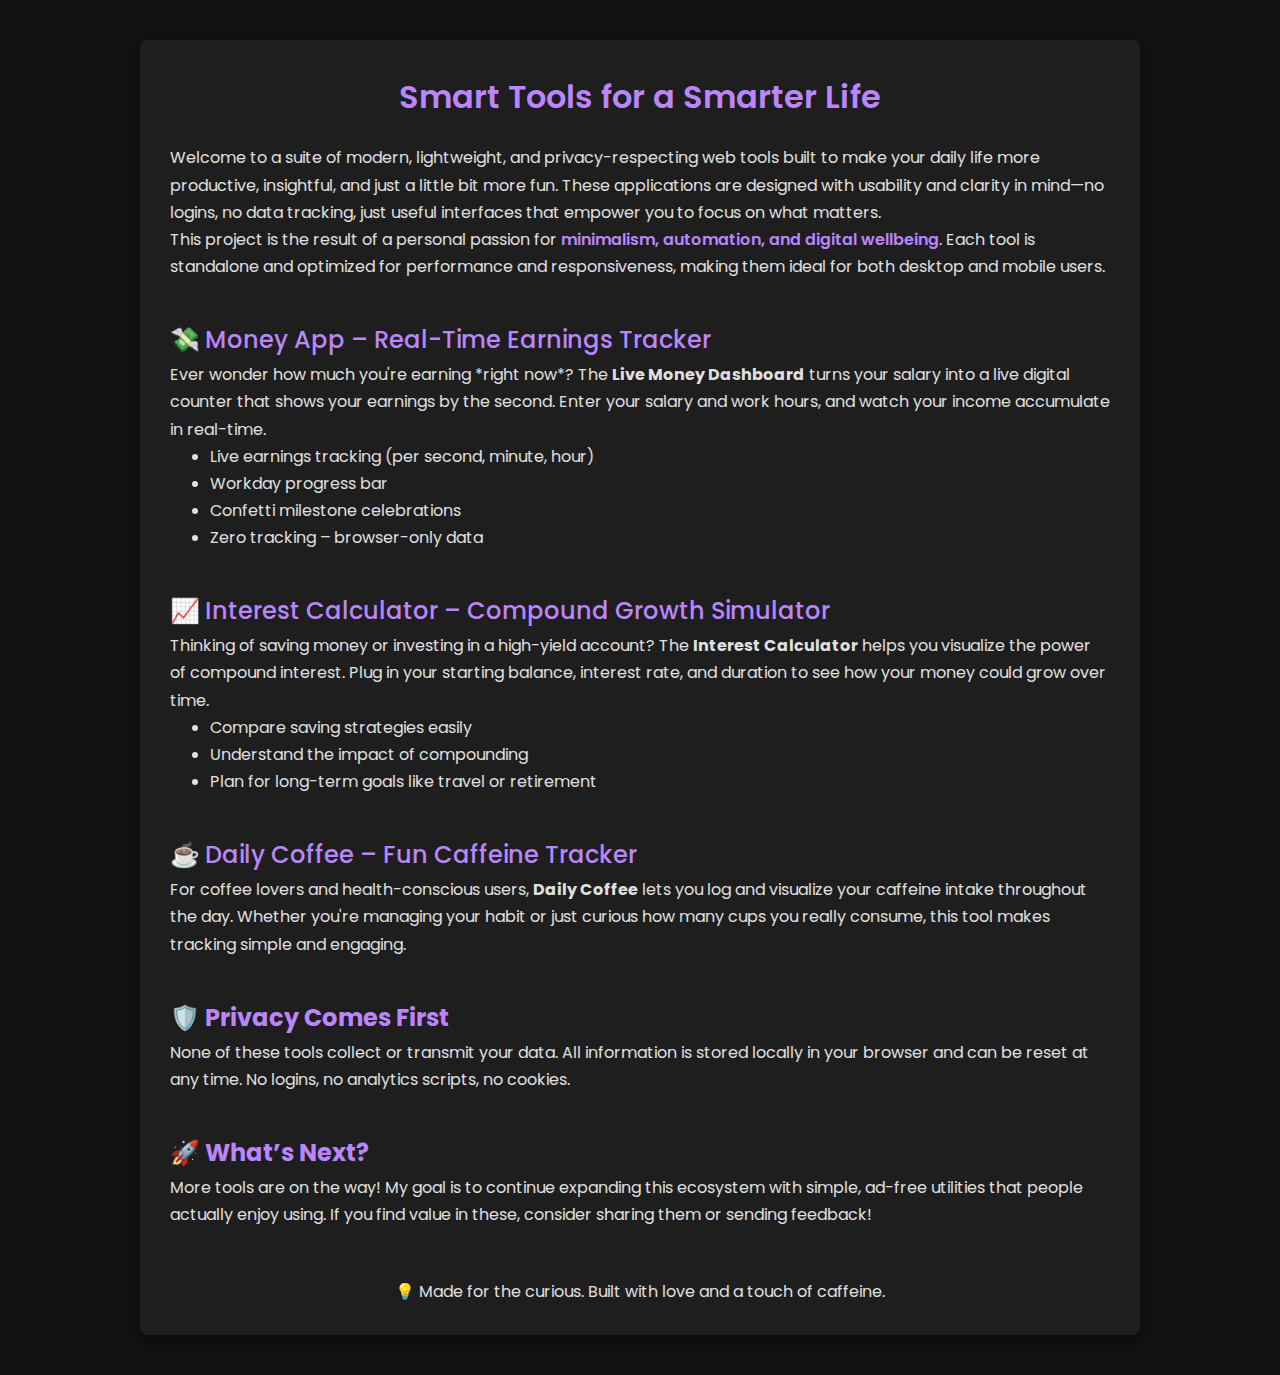
<file: index.html>
<!DOCTYPE html>
<html lang="en">

<head>
  <meta charset="UTF-8" />
  <meta name="viewport" content="width=device-width, initial-scale=1" />
  <title>Smart Productivity Tools – Money App, Coffee Tracker, Interest Calculator</title>
  <meta name="description"
    content="Discover smart web tools to track earnings in real-time, monitor your daily coffee intake, and calculate long-term interest. Make your day productive and insightful.">
  <link href="https://fonts.googleapis.com/css2?family=Poppins:wght@300;400;600&display=swap" rel="stylesheet">
  <link rel="stylesheet" href="css/global.css" />
  <link rel="stylesheet" href="styles.css" />
  <script async src="https://pagead2.googlesyndication.com/pagead/js/adsbygoogle.js?client=ca-pub-3094468457315724"
     crossorigin="anonymous"></script>
</head>

<body>
  <div class="homepage-container">
    <h1>Smart Tools for a Smarter Life</h1>
    <p>
      Welcome to a suite of modern, lightweight, and privacy-respecting web tools built to make your daily life more
      productive, insightful, and just a little bit more fun. These applications are designed with usability and clarity
      in mind—no logins, no data tracking, just useful interfaces that empower you to focus on what matters.
    </p>

    <p>
      This project is the result of a personal passion for <span class="highlight">minimalism, automation, and digital
        wellbeing</span>. Each tool is standalone and optimized for performance and responsiveness, making them ideal
      for both desktop and mobile users.
    </p>

    <h2>💸 <a href="Money App/index.html">Money App – Real-Time Earnings Tracker</a></h2>
    <p>
      Ever wonder how much you're earning *right now*? The <strong>Live Money Dashboard</strong> turns your salary into
      a live digital counter that shows your earnings by the second. Enter your salary and work hours, and watch your
      income accumulate in real-time.
    </p>
    <ul>
      <li>Live earnings tracking (per second, minute, hour)</li>
      <li>Workday progress bar</li>
      <li>Confetti milestone celebrations</li>
      <li>Zero tracking – browser-only data</li>
    </ul>

    <h2>📈 <a href="Interest Calculator/index.html">Interest Calculator – Compound Growth Simulator</a></h2>
    <p>
      Thinking of saving money or investing in a high-yield account? The <strong>Interest Calculator</strong> helps you
      visualize the power of compound interest. Plug in your starting balance, interest rate, and duration to see how
      your money could grow over time.
    </p>
    <ul>
      <li>Compare saving strategies easily</li>
      <li>Understand the impact of compounding</li>
      <li>Plan for long-term goals like travel or retirement</li>
    </ul>
    <h2>☕ <a href="Daily Coffe/index.html">Daily Coffee – Fun Caffeine Tracker</a></h2>
    <p>
      For coffee lovers and health-conscious users, <strong>Daily Coffee</strong> lets you log and visualize your
      caffeine intake throughout the day. Whether you're managing your habit or just curious how many cups you really
      consume, this tool makes tracking simple and engaging.
    </p>
    <h2>🛡️ Privacy Comes First</h2>
    <p>
      None of these tools collect or transmit your data. All information is stored locally in your browser and can be
      reset at any time. No logins, no analytics scripts, no cookies.
    </p>

    <h2>🚀 What’s Next?</h2>
    <p>
      More tools are on the way! My goal is to continue expanding this ecosystem with simple, ad-free utilities that
      people actually enjoy using. If you find value in these, consider sharing them or sending feedback!
    </p>

    <p style="text-align:center; margin-top: 50px;">
      💡 Made for the curious. Built with love and a touch of caffeine.
    </p>
  </div>
</body>

</html>
</file>
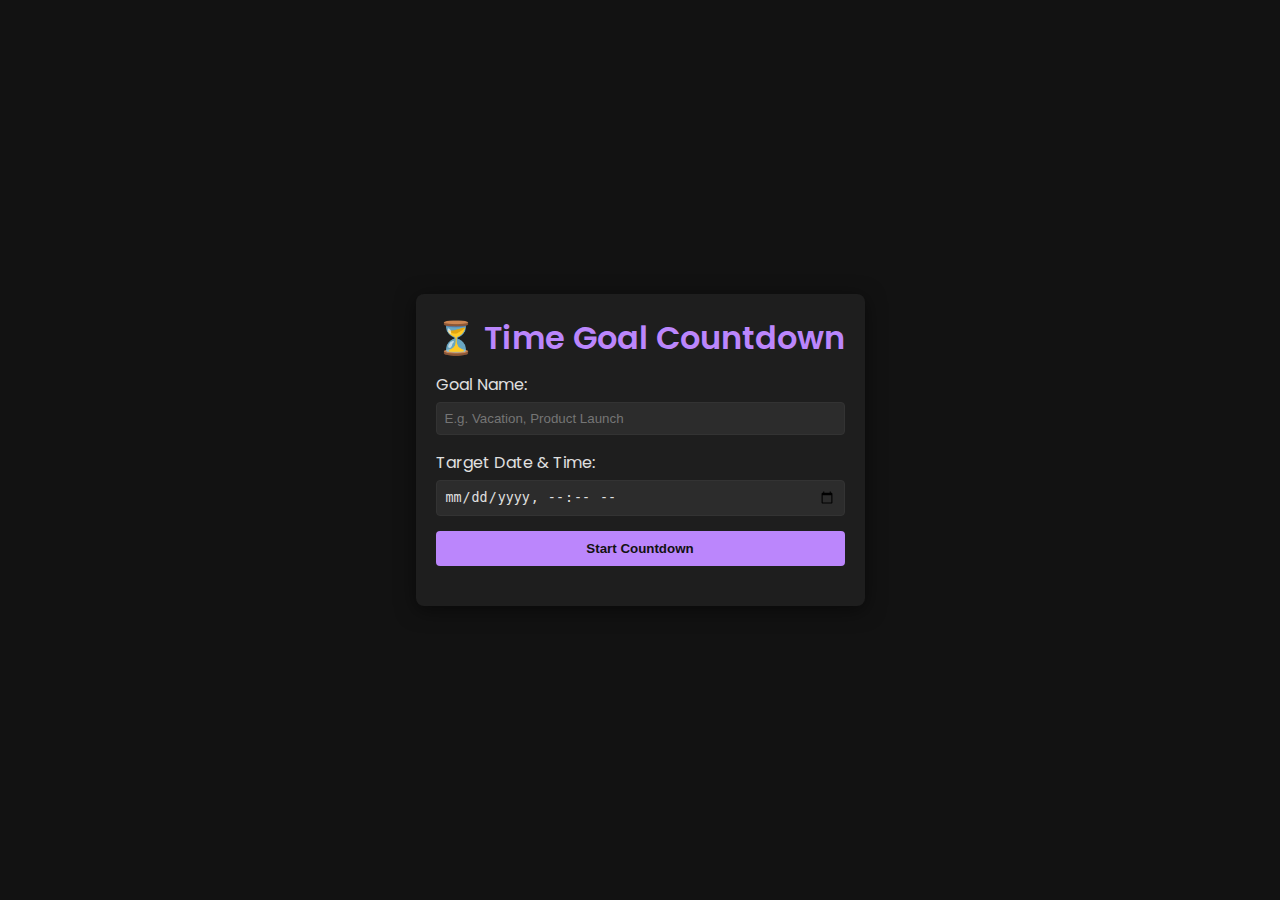
<file: Goal Countdown/index.html>
<!DOCTYPE html>
<html lang="en">

<head>
  <meta charset="UTF-8" />
  <meta name="viewport" content="width=device-width, initial-scale=1" />
  <title>⏳ Time Goal Countdown</title>
  <meta name="description"
    content="Set a goal date and countdown in real time. Perfect for tracking deadlines, vacations, launches, and more.">
  <link href="https://fonts.googleapis.com/css2?family=Poppins:wght@300;400;600&display=swap" rel="stylesheet">
  <link rel="stylesheet" href="../css/global.css" />
  <link rel="stylesheet" href="countdown.css" />
</head>

<body>
  <div class="container">
    <h1>⏳ Time Goal Countdown</h1>

    <form id="goal-form" class="countdown-form">
      <div class="form-group">
        <label for="goal-name">Goal Name:</label>
        <input type="text" id="goal-name" placeholder="E.g. Vacation, Product Launch" required />
      </div>
      <div class="form-group">
        <label for="goal-date">Target Date & Time:</label>
        <input type="datetime-local" id="goal-date" required />
      </div>
      <button type="submit">Start Countdown</button>
    </form>

    <div id="countdown" class="countdown-display" style="display:none;">
      <div class="time-segment">
        <span id="days">0</span>
        <div>Days</div>
      </div>
      <div class="time-segment">
        <span id="hours">00</span>
        <div>Hours</div>
      </div>
      <div class="time-segment">
        <span id="minutes">00</span>
        <div>Minutes</div>
      </div>
      <div class="time-segment">
        <span id="seconds">00</span>
        <div>Seconds</div>
      </div>
      <p id="goal-label"></p>
      <button id="reset-btn">Reset</button>
    </div>
  </div>

  <script src="countdown.js"></script>
</body>

</html>
</file>
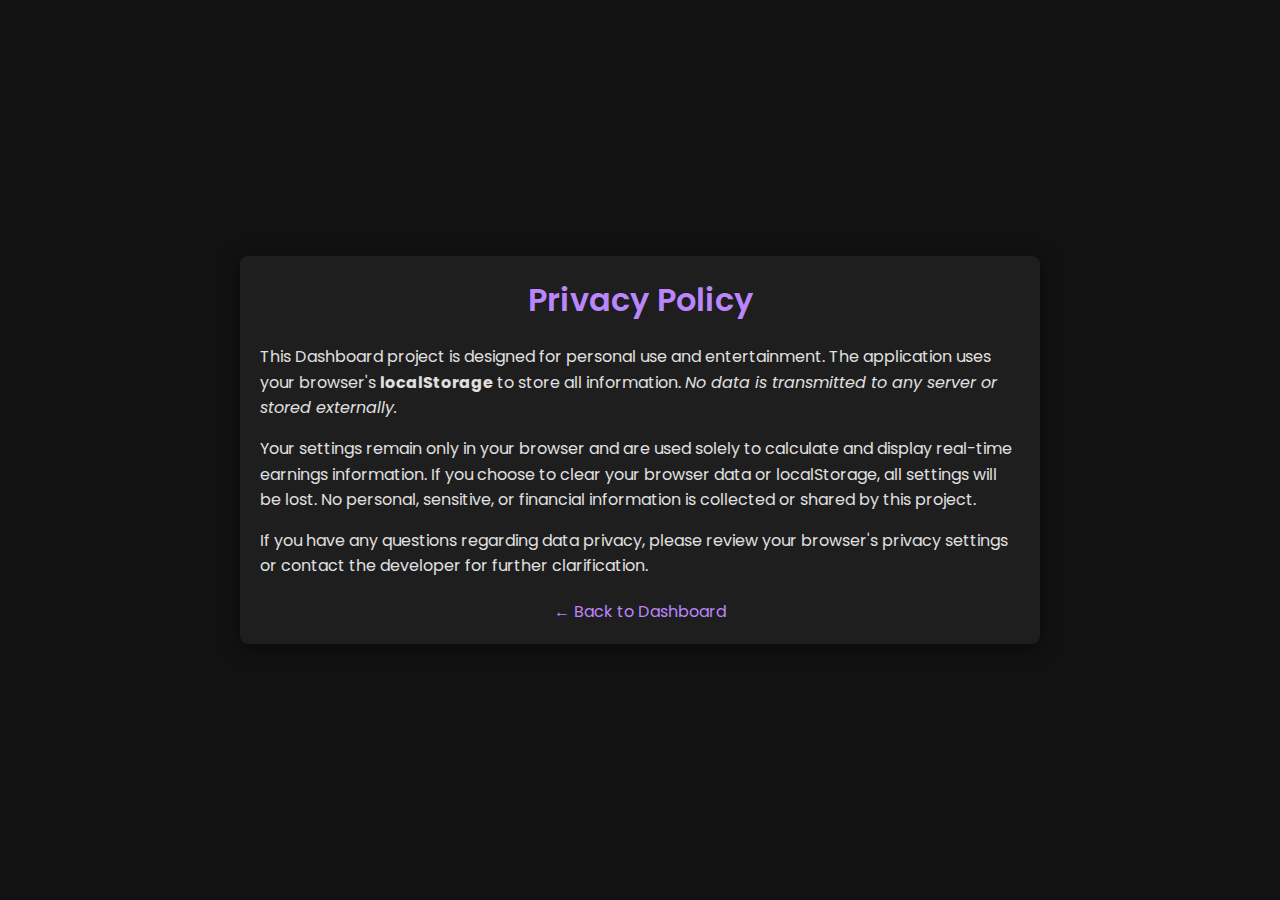
<file: Daily Coffe/privacy.html>
<!DOCTYPE html>
<html lang="en">
<head>
  <meta charset="UTF-8" />
  <meta name="viewport" content="width=device-width, initial-scale=1" />
  <title>Privacy Policy - Live Money Dashboard</title>
  <link href="https://fonts.googleapis.com/css2?family=Poppins:wght@300;400;600&display=swap" rel="stylesheet">
  <link rel="stylesheet" href="styles.css" />
  <script async src="https://pagead2.googlesyndication.com/pagead/js/adsbygoogle.js?client=ca-pub-3094468457315724"
     crossorigin="anonymous"></script>
  <style>
    /* Additional styling for the privacy page */
    .privacy-container {
      max-width: 800px;
      margin: 40px auto;
      padding: 20px;
      background: var(--container-bg);
      border-radius: 8px;
      box-shadow: 0 4px 20px rgba(0, 0, 0, 0.5);
      color: var(--text-color);
      font-family: 'Poppins', sans-serif;
    }
    .privacy-container h1 {
      text-align: center;
      margin-bottom: 20px;
      font-weight: 600;
    }
    .privacy-container p {
      line-height: 1.6;
      margin-bottom: 15px;
    }
    .back-link {
      display: block;
      text-align: center;
      margin-top: 20px;
      color: var(--accent-color);
      text-decoration: none;
    }
  </style>
</head>
<body>
  <div class="privacy-container">
    <h1>Privacy Policy</h1>
    <p>
      This Dashboard project is designed for personal use and entertainment. The application uses your browser's <strong>localStorage</strong> to store all information. <em>No data is transmitted to any server or stored externally.</em>
    </p>
    <p>
      Your settings remain only in your browser and are used solely to calculate and display real-time earnings information. If you choose to clear your browser data or localStorage, all settings will be lost. No personal, sensitive, or financial information is collected or shared by this project.
    </p>
    <p>
      If you have any questions regarding data privacy, please review your browser's privacy settings or contact the developer for further clarification.
    </p>
    <a href="index.html" class="back-link">← Back to Dashboard</a>
  </div>
</body>
</html>
</file>
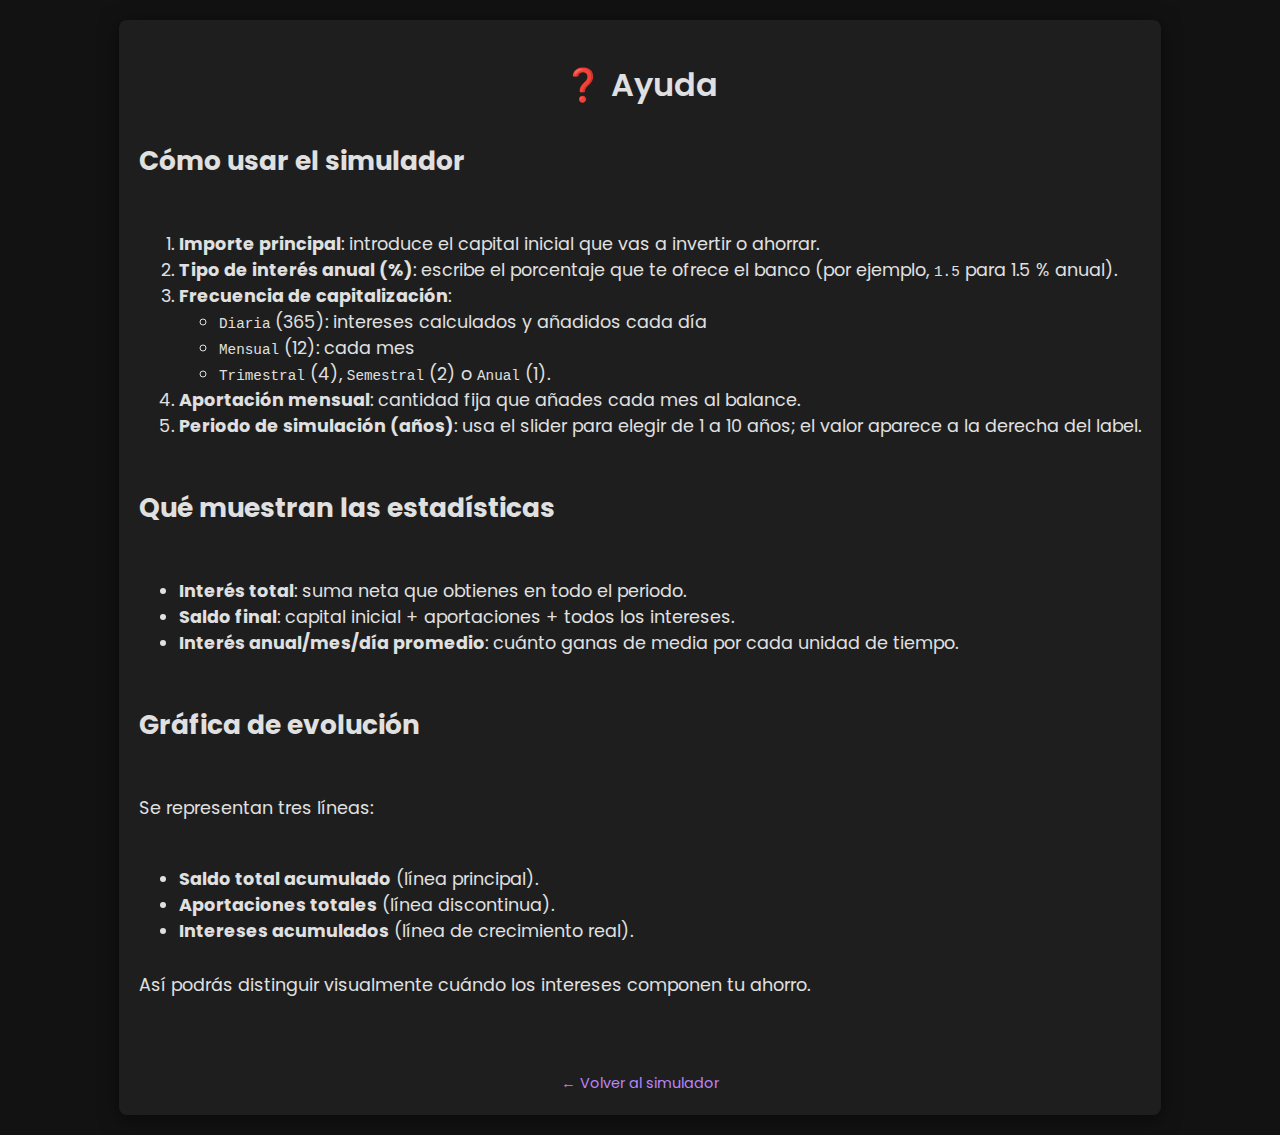
<file: Interest Calculator/help.html>
<!DOCTYPE html>
<html lang="es">
<head>
  <meta charset="UTF-8" />
  <meta name="viewport" content="width=device-width, initial-scale=1" />
  <title>Ayuda – Simulador de Interés Bancario</title>
  <link href="https://fonts.googleapis.com/css2?family=Poppins:wght@300;400;600&display=swap" rel="stylesheet">
  <link rel="stylesheet" href="styles.css" />
</head>
<body>
  <div class="container">
    <h1>❓ Ayuda</h1>

    <div class="stats" style="text-align:left;">
      <h2>Cómo usar el simulador</h2>
      <ol>
        <li>
          <strong>Importe principal</strong>: introduce el capital inicial que vas a invertir o ahorrar.
        </li>
        <li>
          <strong>Tipo de interés anual (%)</strong>: escribe el porcentaje que te ofrece el banco (por ejemplo, <code>1.5</code> para 1.5 % anual).
        </li>
        <li>
          <strong>Frecuencia de capitalización</strong>:
          <ul>
            <li><code>Diaria</code> (365): intereses calculados y añadidos cada día</li>
            <li><code>Mensual</code> (12): cada mes</li>
            <li><code>Trimestral</code> (4), <code>Semestral</code> (2) o <code>Anual</code> (1).</li>
          </ul>
        </li>
        <li>
          <strong>Aportación mensual</strong>: cantidad fija que añades cada mes al balance.
        </li>
        <li>
          <strong>Periodo de simulación (años)</strong>: usa el slider para elegir de 1 a 10 años; el valor aparece a la derecha del label.
        </li>
      </ol>

      <h2>Qué muestran las estadísticas</h2>
      <ul>
        <li><strong>Interés total</strong>: suma neta que obtienes en todo el periodo.</li>
        <li><strong>Saldo final</strong>: capital inicial + aportaciones + todos los intereses.</li>
        <li><strong>Interés anual/mes/día promedio</strong>: cuánto ganas de media por cada unidad de tiempo.</li>
      </ul>

      <h2>Gráfica de evolución</h2>
      <p>
        Se representan tres líneas:
        <ul>
          <li><strong>Saldo total acumulado</strong> (línea principal).</li>
          <li><strong>Aportaciones totales</strong> (línea discontinua).</li>
          <li><strong>Intereses acumulados</strong> (línea de crecimiento real).</li>
        </ul>
        Así podrás distinguir visualmente cuándo los intereses componen tu ahorro.
      </p>
    </div>

    <footer style="margin-top:20px;">
      <a href="index.html" class="privacy-link">← Volver al simulador</a>
    </footer>
  </div>
</body>
</html>
</file>
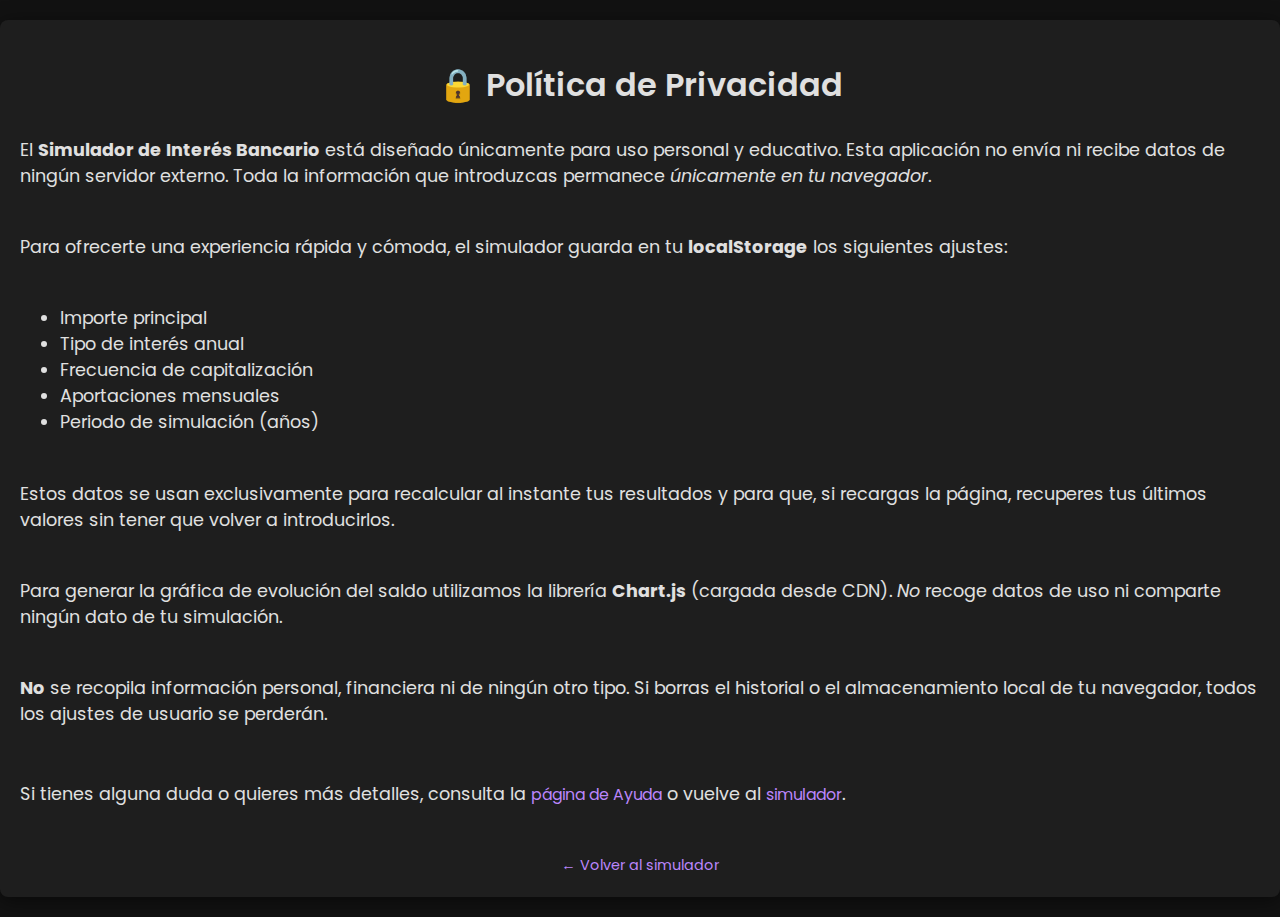
<file: Interest Calculator/privacy.html>
<!DOCTYPE html>
<html lang="es">
<head>
  <meta charset="UTF-8" />
  <meta name="viewport" content="width=device-width, initial-scale=1" />
  <title>Política de Privacidad – Simulador de Interés Bancario</title>
  <link href="https://fonts.googleapis.com/css2?family=Poppins:wght@300;400;600&display=swap" rel="stylesheet">
  <link rel="stylesheet" href="styles.css" />
</head>
<body>
  <div class="container">
    <h1>🔒 Política de Privacidad</h1>

    <div class="stats" style="text-align:left;">
      <p>
        El <strong>Simulador de Interés Bancario</strong> está diseñado únicamente para uso personal y educativo. Esta aplicación no envía ni recibe datos de ningún servidor externo. Toda la información que introduzcas permanece <em>únicamente en tu navegador</em>.
      </p>
      <p>
        Para ofrecerte una experiencia rápida y cómoda, el simulador guarda en tu <strong>localStorage</strong> los siguientes ajustes:
      </p>
      <ul>
        <li>Importe principal</li>
        <li>Tipo de interés anual</li>
        <li>Frecuencia de capitalización</li>
        <li>Aportaciones mensuales</li>
        <li>Periodo de simulación (años)</li>
      </ul>
      <p>
        Estos datos se usan exclusivamente para recalcular al instante tus resultados y para que, si recargas la página, recuperes tus últimos valores sin tener que volver a introducirlos.
      </p>
      <p>
        Para generar la gráfica de evolución del saldo utilizamos la librería <strong>Chart.js</strong> (cargada desde CDN). <em>No</em> recoge datos de uso ni comparte ningún dato de tu simulación.
      </p>
      <p>
        <strong>No</strong> se recopila información personal, financiera ni de ningún otro tipo. Si borras el historial o el almacenamiento local de tu navegador, todos los ajustes de usuario se perderán.
      </p>
      <p>
        Si tienes alguna duda o quieres más detalles, consulta la <a href="help.html" class="privacy-link">página de Ayuda</a> o vuelve al <a href="index.html" class="privacy-link">simulador</a>.
      </p>
    </div>

    <footer style="margin-top:20px;">
      <a href="index.html" class="privacy-link">← Volver al simulador</a>
    </footer>
  </div>
</body>
</html>
</file>
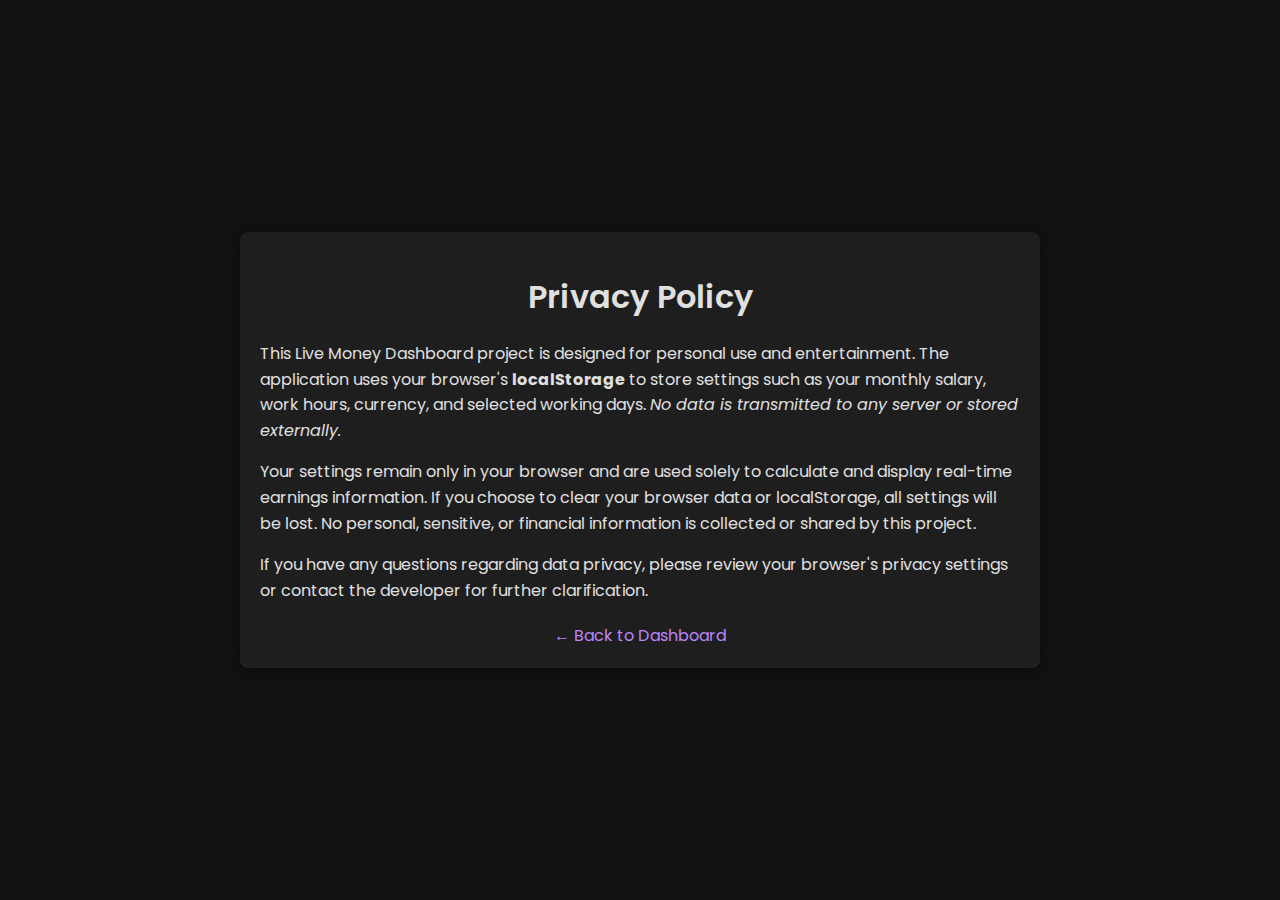
<file: Money App/privacy.html>
<!DOCTYPE html>
<html lang="en">
<head>
  <meta charset="UTF-8" />
  <meta name="viewport" content="width=device-width, initial-scale=1" />
  <title>Privacy Policy - Live Money Dashboard</title>
  <link href="https://fonts.googleapis.com/css2?family=Poppins:wght@300;400;600&display=swap" rel="stylesheet">
  <link rel="stylesheet" href="styles.css" />
  <script async src="https://pagead2.googlesyndication.com/pagead/js/adsbygoogle.js?client=ca-pub-3094468457315724"
     crossorigin="anonymous"></script>
  <style>
    /* Additional styling for the privacy page */
    .privacy-container {
      max-width: 800px;
      margin: 40px auto;
      padding: 20px;
      background: var(--container-bg);
      border-radius: 8px;
      box-shadow: 0 4px 20px rgba(0, 0, 0, 0.5);
      color: var(--text-color);
      font-family: 'Poppins', sans-serif;
    }
    .privacy-container h1 {
      text-align: center;
      margin-bottom: 20px;
      font-weight: 600;
    }
    .privacy-container p {
      line-height: 1.6;
      margin-bottom: 15px;
    }
    .back-link {
      display: block;
      text-align: center;
      margin-top: 20px;
      color: var(--accent-color);
      text-decoration: none;
    }
  </style>
</head>
<body>
  <div class="privacy-container">
    <h1>Privacy Policy</h1>
    <p>
      This Live Money Dashboard project is designed for personal use and entertainment. The application uses your browser's <strong>localStorage</strong> to store settings such as your monthly salary, work hours, currency, and selected working days. <em>No data is transmitted to any server or stored externally.</em>
    </p>
    <p>
      Your settings remain only in your browser and are used solely to calculate and display real-time earnings information. If you choose to clear your browser data or localStorage, all settings will be lost. No personal, sensitive, or financial information is collected or shared by this project.
    </p>
    <p>
      If you have any questions regarding data privacy, please review your browser's privacy settings or contact the developer for further clarification.
    </p>
    <a href="index.html" class="back-link">← Back to Dashboard</a>
  </div>
</body>
</html>
</file>
<file: css/global.css>
/* global.css */
:root {
  --bg-color: #121212;
  --container-bg: #1e1e1e;
  --text-color: #e0e0e0;
  --accent-color: #bb86fc;
  --border-color: #333;
  --input-bg: #2c2c2c;
}

*,
*::before,
*::after {
  box-sizing: border-box;
  margin: 0;
  padding: 0;
}

body {
  font-family: 'Poppins', sans-serif;
  background-color: var(--bg-color);
  color: var(--text-color);
  display: flex;
  justify-content: center;
  align-items: center;
  min-height: 100vh;
}

.container {
  position: relative;
  background-color: var(--container-bg);
  padding: 20px;
  border-radius: 8px;
  box-shadow: 0 4px 20px rgba(0, 0, 0, 0.5);
  width: auto;
  min-width: 360px;
  text-align: center;
  margin: 20px auto;
}

h1 {
  font-weight: 600;
  margin-bottom: 10px;
  color: var(--accent-color);
}

button {
  width: 100%;
  padding: 10px;
  border: none;
  border-radius: 4px;
  background-color: var(--accent-color);
  color: var(--bg-color);
  font-weight: 600;
  cursor: pointer;
  transition: background-color 0.3s ease;
}
button:hover {
  background-color: #9a67ea;
}

input,
select {
  width: 100%;
  padding: 8px;
  border: 1px solid var(--border-color);
  border-radius: 4px;
  background-color: var(--input-bg);
  color: var(--text-color);
}

.form-group {
  margin-bottom: 15px;
}
.form-group label {
  display: block;
  margin-bottom: 5px;
}

.inputs {
  display: flex;
  flex-direction: column;
  gap: 15px;
  margin-bottom: 10px;
}

.stats {
  display: flex;
  flex-direction: column;
  gap: 10px;
  font-size: 1.1em;
  animation: fadeIn 1s ease-in;
}
.stats > div {
  padding: 8px;
  border-radius: 4px;
  background: rgba(255, 255, 255, 0.05);
  transition: transform 0.3s ease;
}
.stats > div:hover {
  transform: scale(1.05);
}

hr {
  border: 0;
  height: 1px;
  background-color: var(--border-color);
  margin: 15px 0;
}

@keyframes fadeIn {
  from { opacity: 0; }
  to { opacity: 1; }
}

/* coffee.css - Coffee Tracker Specific */
#count-display {
  font-size: 3rem;
  margin: 20px 0;
}

.buttons {
  display: flex;
  gap: 10px;
}

button {
  flex: 1;
}

.cups {
  margin-top: 20px;
  font-size: 1.5rem;
  display: flex;
  flex-wrap: wrap;
  justify-content: center;
  gap: 4px;
  color: var(--accent-color);
}

.charts {
  display: flex;
  flex-direction: column;
  gap: 20px;
  margin-top: 20px;
}

.chart-container {
  background: rgba(255, 255, 255, 0.05);
  padding: 10px;
  border-radius: 6px;
}

#fun-stats {
  margin-top: 20px;
  text-align: left;
}

#fun-stats > div {
  margin: 5px 0;
}

#time-since {
  margin-top: 15px;
  font-size: 0.9rem;
}

.fun-fact {
  margin-top: 10px;
  font-style: italic;
}

/* Animation for new cup */
.fill-animation {
  animation: popIn 0.5s ease forwards;
  transform: scale(0);
}
@keyframes popIn {
  to { transform: scale(1); }
}

/* countdown.css - Time Goal Countdown Specific */
.countdown-form {
  margin-bottom: 20px;
  text-align: left;
}

.countdown-form .form-group {
  margin-bottom: 15px;
}

.countdown-display {
  display: flex;
  justify-content: center;
  gap: 20px;
  flex-wrap: wrap;
  margin-top: 20px;
}

.time-segment {
  text-align: center;
}

.time-segment span {
  font-size: 2.5rem;
  font-weight: 600;
  display: block;
}

.time-segment div {
  font-size: 0.9rem;
}

#goal-label {
  width: 100%;
  text-align: center;
  margin-top: 20px;
  font-weight: 500;
}

#reset-btn {
  width: auto;
  margin-top: 10px;
  padding: 8px 16px;
}

/* interest.css - Interest Calculator Specific */
/* Range slider styling */
input[type="range"] {
  width: 100%;
  background: transparent;
  margin: 8px 0;
}
input[type="range"]:focus {
  outline: none;
}
input[type="range"]::-webkit-slider-runnable-track {
  height: 6px;
  background: var(--accent-color);
  border-radius: 3px;
}
input[type="range"]::-webkit-slider-thumb {
  -webkit-appearance: none;
  width: 16px;
  height: 16px;
  background: var(--accent-color);
  border: 2px solid var(--border-color);
  border-radius: 50%;
  margin-top: -5px;
  cursor: pointer;
}
input[type="range"]::-moz-range-track {
  height: 6px;
  background: var(--accent-color);
  border-radius: 3px;
}
input[type="range"]::-moz-range-thumb {
  width: 16px;
  height: 16px;
  background: var(--accent-color);
  border: 2px solid var(--border-color);
  border-radius: 50%;
  cursor: pointer;
}

/* Select dropdown arrow */
.form-group select {
  -webkit-appearance: none;
  -moz-appearance: none;
  appearance: none;
  background-image: url("data:image/svg+xml;charset=US-ASCII,%3Csvg%20width%3D%2212%22%20height%3D%227%22%20viewBox%3D%220%200%2012%207%22%20xmlns%3D%22http://www.w3.org/2000/svg%22%3E%3Cpath%20d%3D%22M6%207L0%200h12L6%207z%22%20fill%3D%22%23e0e0e0%22/%3E%3C/svg%3E");
  background-repeat: no-repeat;
  background-position: right 10px center;
  padding-right: 30px;
}

/* moneyapp.css - Money App Specific */
/* Gear Icon */
.gear-icon {
  position: absolute;
  top: 10px;
  right: 10px;
  font-size: 1.5em;
  cursor: pointer;
}

/* Digital Clock styling */
.clock {
  font-family: 'Orbitron', 'Poppins', sans-serif;
  font-size: 2rem;
  font-weight: 600;
  letter-spacing: 3px;
  color: var(--accent-color);
  padding: 10px 20px;
  background: rgba(187, 134, 252, 0.15);
  border-radius: 50px;
  box-shadow: 0 4px 10px rgba(0, 0, 0, 0.3);
  display: inline-block;
  margin-bottom: 20px;
}

/* Working Hours Indicator styling */
.working-status {
  font-size: 1.2rem;
  font-weight: bold;
  padding: 8px;
  border-radius: 4px;
  margin-bottom: 20px;
}
.working-status.working {
  background: rgba(76, 175, 80, 0.2);
  color: #4caf50;
}
.working-status.not-working {
  background: rgba(244, 67, 54, 0.2);
  color: #f44336;
}

/* Progress Bar styling */
.progress-container {
  position: relative;
  background: rgba(255, 255, 255, 0.1);
  border-radius: 20px;
  overflow: hidden;
  margin: 10px 0 20px;
  height: 20px;
}
.progress-bar {
  height: 100%;
  width: 0%;
  background-color: var(--accent-color);
  transition: width 1s ease;
}
.progress-label {
  position: absolute;
  top: 0;
  left: 0;
  width: 100%;
  text-align: center;
  line-height: 20px;
  font-size: 0.8rem;
  color: var(--bg-color);
  pointer-events: none;
}

/* Settings styling */
.settings {
  margin-bottom: 20px;
}

/* Checkbox group for working days */
.checkbox-group {
  display: grid;
  grid-template-columns: repeat(3, 1fr);
  gap: 8px;
  justify-items: center;
}

.checkbox-container {
  position: relative;
  padding-left: 30px;
  cursor: pointer;
  font-size: 0.9rem;
  user-select: none;
  display: flex;
  align-items: center;
}
.checkbox-container input {
  position: absolute;
  opacity: 0;
  cursor: pointer;
}
.checkbox-container .checkmark {
  position: absolute;
  left: 0;
  top: 50%;
  transform: translateY(-50%);
}
</file>
<file: styles.css>
:root {
    --bg-color: #121212;
    --container-bg: #1e1e1e;
    --text-color: #e0e0e0;
    --accent-color: #bb86fc;
    --border-color: #333;
    --input-bg: #2c2c2c;
  }

/* Homepage specific styling */
.homepage-container {
    max-width: 1000px;
    margin: 40px auto;
    padding: 30px;
    background: var(--container-bg);
    border-radius: 8px;
    box-shadow: 0 4px 20px rgba(0, 0, 0, 0.5);
    color: var(--text-color);
    font-family: 'Poppins', sans-serif;
    line-height: 1.7;
  }
  
  .homepage-container h1 {
    text-align: center;
    margin-bottom: 20px;
    font-weight: 600;
  }
  
  .homepage-container h2 {
    color: var(--accent-color);
    margin-top: 40px;
  }
  
  .homepage-container a {
    color: var(--accent-color);
    text-decoration: none;
    font-weight: 500;
  }
  
  .homepage-container a:hover {
    text-decoration: underline;
  }
  
  .homepage-container ul {
    margin-left: 20px;
    padding-left: 20px;
    list-style: disc;
  }
  
  .highlight {
    color: var(--accent-color);
    font-weight: 600;
  }

  .project-link {
    display: inline-block;
    padding: 10px 16px;
    margin: 10px 0;
    background-color: var(--accent-color);
    color: var(--bg-color);
    border-radius: 6px;
    font-weight: 600;
    text-decoration: none;
    transition: background-color 0.3s ease, transform 0.2s ease;
  }
  
  .project-link:hover {
    background-color: #9a67ea;
    transform: scale(1.05);
  }
</file>
<file: Goal Countdown/countdown.css>
/* ── Time Goal Countdown ── */
.countdown-form {
    margin-bottom: 20px;
    text-align: left;
  }
  .countdown-form .form-group {
    margin-bottom: 15px;
  }
  .countdown-form label {
    display: block;
    margin-bottom: 5px;
  }
  .countdown-form input {
    width: 100%;
    padding: 8px;
    border: 1px solid var(--border-color);
    border-radius: 4px;
    background-color: var(--input-bg);
    color: var(--text-color);
  }
  .countdown-form button {
    width: 100%;
    padding: 10px;
    border: none;
    border-radius: 4px;
    background-color: var(--accent-color);
    color: var(--bg-color);
    font-weight: 600;
    cursor: pointer;
    transition: background-color 0.3s ease;
  }
  .countdown-form button:hover {
    background-color: #9a67ea;
  }
  
  .countdown-display {
    display: flex;
    justify-content: center;
    gap: 20px;
    flex-wrap: wrap;
    margin-top: 20px;
  }
  .time-segment {
    text-align: center;
  }
  .time-segment span {
    font-size: 2.5rem;
    font-weight: 600;
    display: block;
  }
  .time-segment div {
    font-size: 0.9rem;
  }
  
  #goal-label {
    width: 100%;
    text-align: center;
    margin-top: 20px;
    font-weight: 500;
  }
  #reset-btn {
    margin-top: 10px;
    padding: 8px 16px;
    border: none;
    border-radius: 4px;
    background-color: var(--accent-color);
    color: var(--bg-color);
    cursor: pointer;
    transition: background-color 0.3s ease;
  }
  #reset-btn:hover {
    background-color: #9a67ea;
  }
</file>
<file: Daily Coffe/styles.css>
:root {
  --bg-color: #121212;
  --container-bg: #1e1e1e;
  --text-color: #e0e0e0;
  --accent-color: #bb86fc;
  --border-color: #333;
}

* {
  box-sizing: border-box;
  margin: 0;
  padding: 0;
}

body {
  margin: 0;
  font-family: 'Poppins', sans-serif;
  background-color: var(--bg-color);
  color: var(--text-color);
  display: flex;
  justify-content: center;
  align-items: center;
  min-height: 100vh;
}

.container {
  background-color: var(--container-bg);
  padding: 20px;
  border-radius: 8px;
  box-shadow: 0 4px 20px rgba(0, 0, 0, 0.5);
  width: auto;
  min-width: 360px;
  text-align: center;
  margin: 20px auto;
}

h1 {
  font-weight: 600;
  margin-bottom: 10px;
  color: var(--accent-color);
}

#count-display {
  font-size: 3rem;
  margin: 20px 0;
}

.buttons {
  display: flex;
  gap: 10px;
}

button {
  flex: 1;
  padding: 12px;
  font-size: 1rem;
  font-weight: 600;
  border: none;
  border-radius: 4px;
  background-color: var(--accent-color);
  color: var(--bg-color);
  cursor: pointer;
  transition: background-color 0.3s ease;
}

button:hover {
  background-color: #9a67ea;
}

.cups {
  margin-top: 20px;
  font-size: 1.5rem;
  display: flex;
  flex-wrap: wrap;
  justify-content: center;
  gap: 4px;
  color: var(--accent-color);
}

.charts {
  display: flex;
  flex-direction: column;
  gap: 20px;
  margin-top: 20px;
}

.chart-container {
  background: rgba(255, 255, 255, 0.05);
  padding: 10px;
  border-radius: 6px;
}

#fun-stats {
  margin-top: 20px;
  text-align: left;
}

#fun-stats > div {
  margin: 5px 0;
}

#time-since {
  margin-top: 15px;
  font-size: 0.9rem;
}

.fun-fact {
  margin-top: 10px;
  font-style: italic;
}

/* Animation for new cup */
.fill-animation {
  animation: popIn 0.5s ease forwards;
  transform: scale(0);
}
@keyframes popIn {
  to { transform: scale(1); }
}
</file>
<file: Interest Calculator/styles.css>
:root {
  --bg-color: #121212;
  --container-bg: #1e1e1e;
  --text-color: #e0e0e0;
  --accent-color: #bb86fc;
  --border-color: #333;
  --input-bg: #2c2c2c;
}

/* Global reset */
* {
  box-sizing: border-box;
}

body {
  margin: 0;
  font-family: 'Poppins', sans-serif;
  background-color: var(--bg-color);
  color: var(--text-color);
  display: flex;
  justify-content: center;
  align-items: center;
  min-height: 100vh;
}

.container {
  position: relative;
  background-color: var(--container-bg);
  padding: 20px;
  border-radius: 8px;
  box-shadow: 0 4px 20px rgba(0, 0, 0, 0.5);
  width: auto;
  min-width: 360px;
  text-align: center;
  margin: 20px auto;
}

h1 {
  font-weight: 600;
  margin-bottom: 10px;
}

/* Inputs & Forms */
.inputs {
  display: flex;
  flex-direction: column;
  gap: 15px;
  margin-bottom: 10px;
}

.form-group label {
  display: block;
  margin-bottom: 5px;
}

.form-group label span#years-value {
  font-weight: 600;
  color: var(--accent-color);
}

.form-group input,
.form-group select {
  width: 100%;
  padding: 8px;
  border: 1px solid var(--border-color);
  border-radius: 4px;
  background-color: var(--input-bg);
  color: var(--text-color);
}

/* Range slider styling */
input[type="range"] {
  -webkit-appearance: none;
  width: 100%;
  background: transparent;
  margin: 8px 0;
}

input[type="range"]:focus {
  outline: none;
}

input[type="range"]::-webkit-slider-runnable-track {
  height: 6px;
  background: var(--accent-color);
  border-radius: 3px;
}

input[type="range"]::-webkit-slider-thumb {
  -webkit-appearance: none;
  width: 16px;
  height: 16px;
  background: var(--accent-color);
  border: 2px solid var(--border-color);
  border-radius: 50%;
  margin-top: -5px;
  cursor: pointer;
}

input[type="range"]::-moz-range-track {
  height: 6px;
  background: var(--accent-color);
  border-radius: 3px;
}

input[type="range"]::-moz-range-thumb {
  width: 16px;
  height: 16px;
  background: var(--accent-color);
  border: 2px solid var(--border-color);
  border-radius: 50%;
  cursor: pointer;
}

/* Select dropdown arrow reset */
.form-group select {
  -webkit-appearance: none;
  -moz-appearance: none;
  appearance: none;
  background-image: url("data:image/svg+xml;charset=US-ASCII,%3Csvg%20width%3D%2212%22%20height%3D%227%22%20viewBox%3D%220%200%2012%207%22%20xmlns%3D%22http%3A//www.w3.org/2000/svg%22%3E%3Cpath%20d%3D%22M6%207L0%200h12L6%207z%22%20fill%3D%22%23e0e0e0%22/%3E%3C/svg%3E");
  background-repeat: no-repeat;
  background-position: right 10px center;
  padding-right: 30px;
}

/* Button */
button {
  width: 100%;
  padding: 10px;
  border: none;
  border-radius: 4px;
  background-color: var(--accent-color);
  color: var(--bg-color);
  font-size: 1em;
  font-weight: bold;
  cursor: pointer;
  transition: background-color 0.3s ease;
}

button:hover {
  background-color: #9a67ea;
}

/* Stats display */
.stats {
  display: flex;
  flex-direction: column;
  gap: 10px;
  font-size: 1.1em;
  animation: fadeIn 1s ease-in;
}

.stats > div {
  padding: 8px;
  border-radius: 4px;
  background: rgba(255, 255, 255, 0.05);
  transition: transform 0.3s ease;
}

.stats > div:hover {
  transform: scale(1.05);
}

hr {
  border: 0;
  height: 1px;
  background-color: var(--border-color);
  margin: 15px 0;
}

@keyframes fadeIn {
  from { opacity: 0; }
  to   { opacity: 1; }
}

/* Privacy link */
.privacy-link {
  font-size: 0.9em;
  color: var(--accent-color);
  text-decoration: none;
  margin-top: 10px;
  display: inline-block;
}

.privacy-link:hover {
  text-decoration: underline;
}
</file>
<file: Money App/styles.css>
:root {
  --bg-color: #121212;
  --container-bg: #1e1e1e;
  --text-color: #e0e0e0;
  --accent-color: #bb86fc;
  --border-color: #333;
  --input-bg: #2c2c2c;
}

/* Global reset */
* {
  box-sizing: border-box;
}

body {
  margin: 0;
  font-family: 'Poppins', sans-serif;
  background-color: var(--bg-color);
  color: var(--text-color);
  display: flex;
  justify-content: center;
  align-items: center;
  min-height: 100vh;
}

.container {
  position: relative;
  background-color: var(--container-bg);
  padding: 20px;
  border-radius: 8px;
  box-shadow: 0 4px 20px rgba(0, 0, 0, 0.5);
  width: auto;         /* Allows the container to size to its content */
  min-width: 360px;    /* Optional: ensures a minimum width if needed */
  text-align: center;
  margin: 20px auto;   /* Centers the container horizontally */
}


/* Gear Icon */
.gear-icon {
  position: absolute;
  top: 10px;
  right: 10px;
  font-size: 1.5em;
  cursor: pointer;
}

h1 {
  font-weight: 600;
  margin-bottom: 10px;
}

/* Digital Clock styling */
.clock {
  font-family: 'Orbitron', 'Poppins', sans-serif;
  font-size: 2rem;
  font-weight: 600;
  letter-spacing: 3px;
  color: #bb86fc;
  padding: 10px 20px;
  background: rgba(187, 134, 252, 0.15);
  border-radius: 50px;
  box-shadow: 0 4px 10px rgba(0, 0, 0, 0.3);
  display: inline-block;
  margin-bottom: 20px;
}

/* Working Hours Indicator styling */
.working-status {
  font-size: 1.2rem;
  font-weight: bold;
  padding: 8px;
  border-radius: 4px;
  margin-bottom: 20px;
}
.working-status.working {
  background: rgba(76, 175, 80, 0.2);
  color: #4caf50;
}
.working-status.not-working {
  background: rgba(244, 67, 54, 0.2);
  color: #f44336;
}
/* Progress Bar styling */
.progress-container {
  position: relative;
  background: rgba(255, 255, 255, 0.1);
  border-radius: 20px;
  overflow: hidden;
  margin: 10px 0 20px;
  height: 20px;
}

.progress-bar {
  height: 100%;
  width: 0%;
  background-color: var(--accent-color);
  transition: width 1s ease;
}

/* New: Progress Label styling */
.progress-label {
  position: absolute;
  top: 0;
  left: 0;
  width: 100%;
  text-align: center;
  line-height: 20px;
  font-size: 0.8rem;
  color: var(--bg-color);
  pointer-events: none;
}


/* Settings styling */
.settings {
  margin-bottom: 20px;
}
.inputs {
  display: flex;
  flex-direction: column;
  gap: 15px;
  margin-bottom: 10px;
}
.form-group label {
  display: block;
  margin-bottom: 5px;
}
.form-group input,
.form-group select {
  width: 100%;
  padding: 8px;
  border: 1px solid var(--border-color);
  border-radius: 4px;
  background-color: var(--input-bg);
  color: var(--text-color);
}

/* Checkbox group for working days */
.checkbox-group {
  display: grid;
  grid-template-columns: repeat(3, 1fr);
  gap: 8px;
  justify-items: center;
  margin-top: 5px;
}

.checkbox-group label {
  font-size: 0.9rem;
  display: flex;
  align-items: center;
  gap: 4px;
  cursor: pointer;
}

.checkbox-group input {
  margin: 0;
}

button {
  width: 100%;
  padding: 10px;
  border: none;
  border-radius: 4px;
  background-color: var(--accent-color);
  color: var(--bg-color);
  font-size: 1em;
  font-weight: bold;
  cursor: pointer;
  transition: background-color 0.3s ease;
}
button:hover {
  background-color: #9a67ea;
}

/* Stats display */
.stats {
  display: flex;
  flex-direction: column;
  gap: 10px;
  font-size: 1.1em;
  animation: fadeIn 1s ease-in;
}
.stats > div {
  padding: 8px;
  border-radius: 4px;
  background: rgba(255, 255, 255, 0.05);
  transition: transform 0.3s ease;
}
.stats > div:hover {
  transform: scale(1.05);
}
hr {
  border: 0;
  height: 1px;
  background-color: var(--border-color);
  margin: 15px 0;
}
@keyframes fadeIn {
  from { opacity: 0; }
  to { opacity: 1; }
}

.privacy-link {
  font-size: 0.9em;
  color: var(--accent-color);
  text-decoration: none;
  margin-top: 10px;
  display: inline-block;
}

.privacy-link:hover {
  text-decoration: underline;
}
</file>
